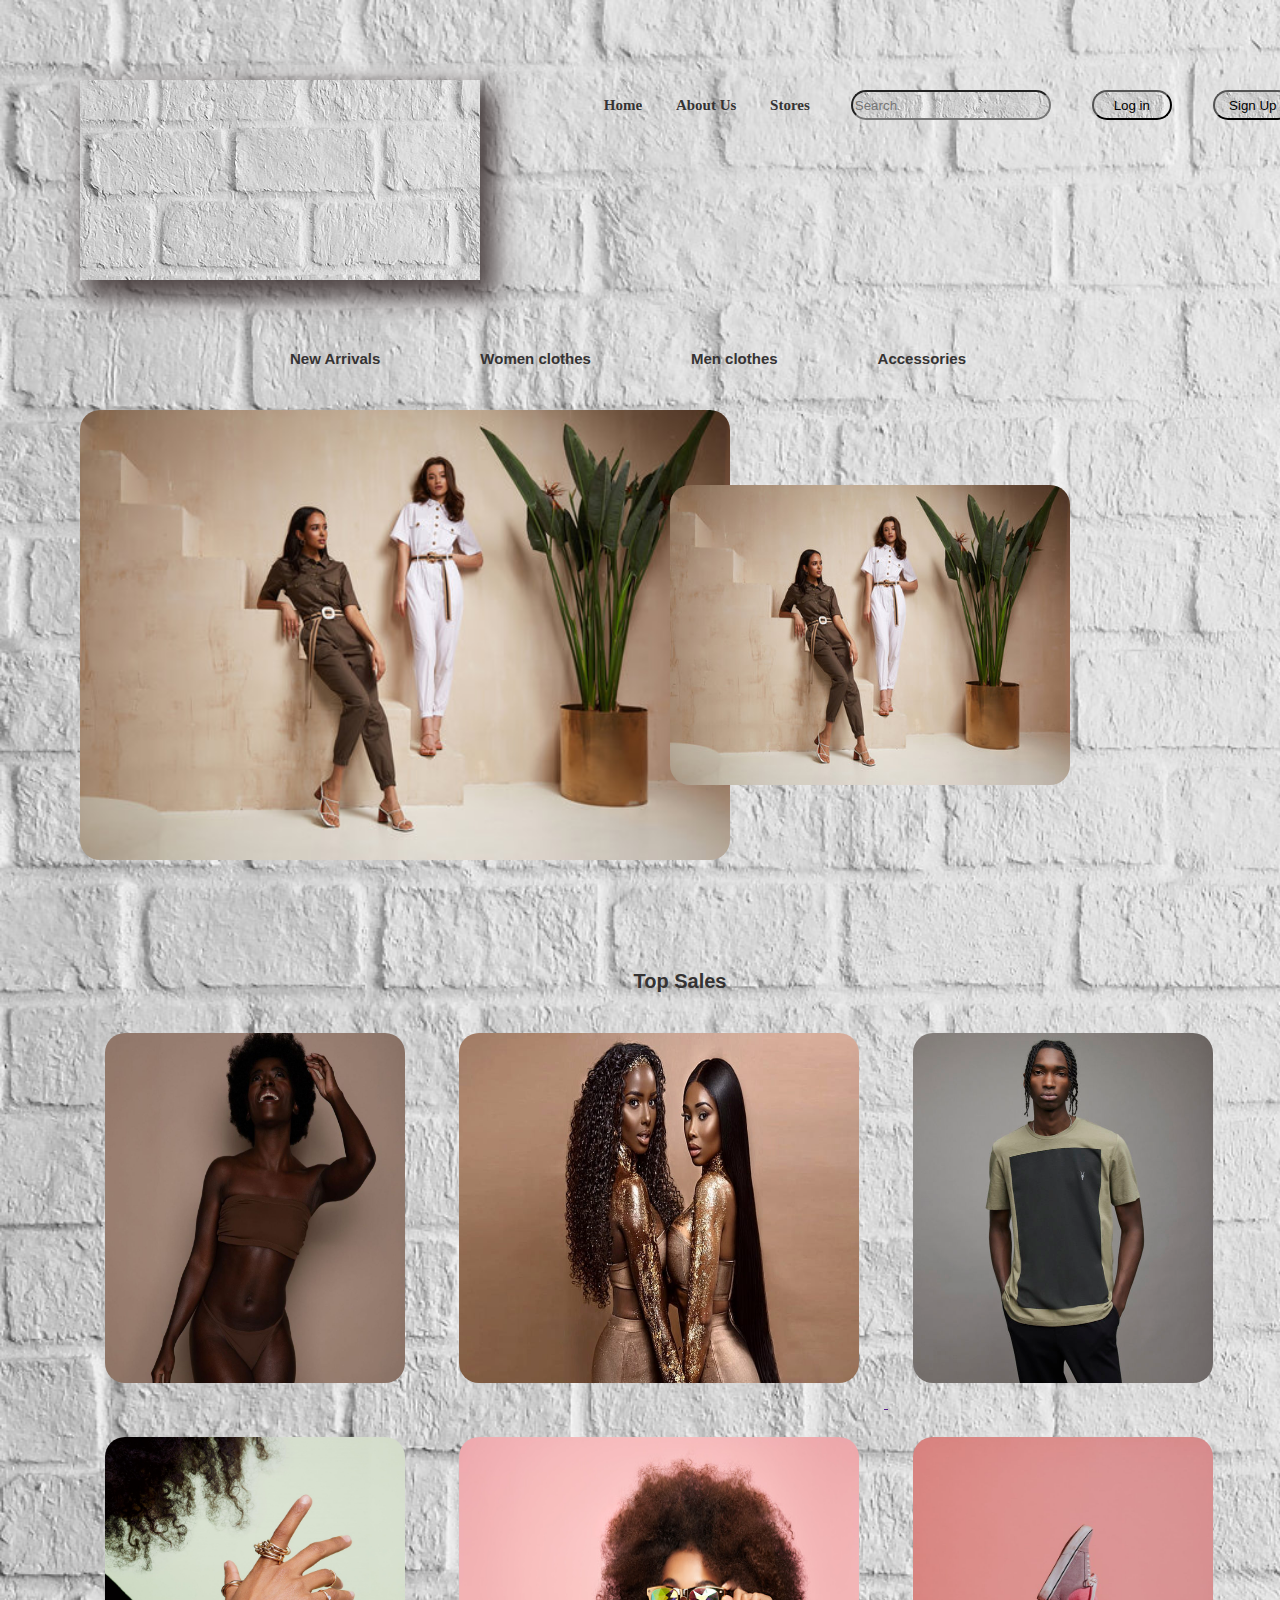
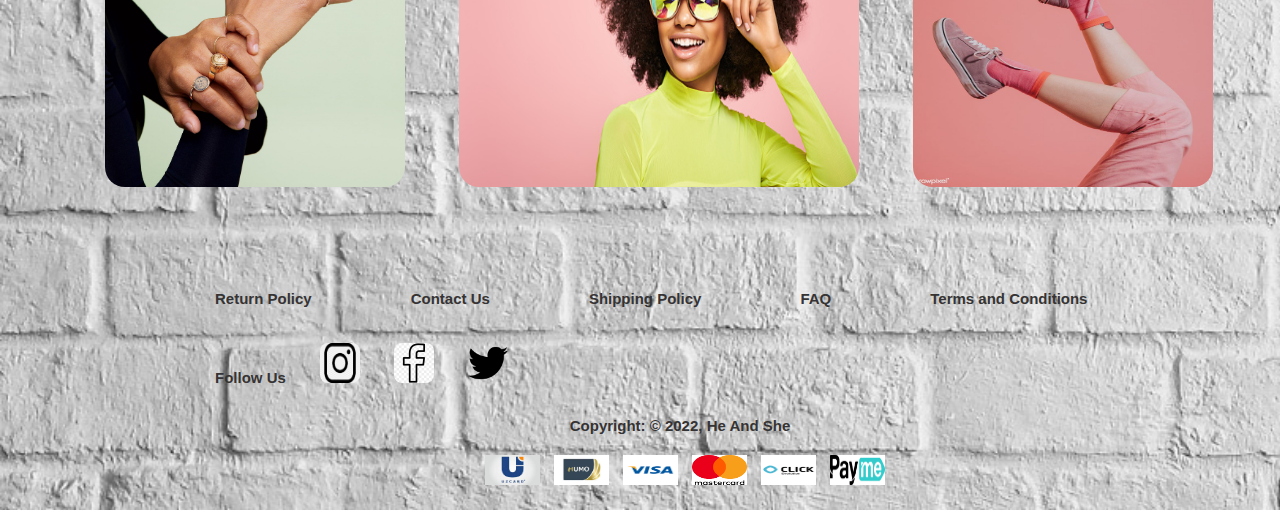
<file: index.html>
<!DOCTYPE html>
<html lang="en">
<head>
    <meta charset="UTF-8">
    <meta http-equiv="X-UA-Compatible" content="IE=edge">
    <meta name="viewport" content="width=device-width, initial-scale=1.0">
    <title>HeAndShe.store</title>
    <link rel="stylesheet" href="style/style.css">

    <style>
        *
        {
            box-sizing: border-box;
        }
    </style>
</head>
<body>   
<header>

<div></div>

<div> 
    <nav> 
        <ul class="ul-first"> 
            <li> <a href="file:///E:/Projects%20in%20Visual%20Studio/WT_CW1_00014812_/index.html"> Home </a> </li>
            <li> <a href="file:///E:/Projects%20in%20Visual%20Studio/WT_CW1_00014812_/index_home.html"> About Us </a> </li>
            <li> <a href="file:///E:/Projects%20in%20Visual%20Studio/WT_CW1_00014812_/index_stores.html"> Stores </a> </li>
        </ul>
    </nav>
    <input class="search_button" type="search" placeholder="Search">
    <a href="file:///E:/Projects%20in%20Visual%20Studio/WT_CW1_00014812_/index_login.html"> <button class="log_in_button"> Log in </button> </a>
    <a href="file:///E:/Projects%20in%20Visual%20Studio/WT_CW1_00014812_/index_signup.html"> <button class="log_in_button_2"> Sign Up </button> </a>
</div>
</header>

<section> 
    <nav>
        <ul><a class="dropdown-2" href="file:///E:/Projects%20in%20Visual%20Studio/WT_CW1_00014812_/index_new_arrivals.html">New Arrivals</a>
            <li><a href="file:///E:/Projects%20in%20Visual%20Studio/WT_CW1_00014812_/index_Man_Clothes.html">Men</a></li>
            <li><a href="file:///E:/Projects%20in%20Visual%20Studio/WT_CW1_00014812_/index_woman_clothes.html">Women</a></li>
            <li><a href="file:///E:/Projects%20in%20Visual%20Studio/WT_CW1_00014812_/index_accessories.html">Accessories</a></li>
        </ul>
    </nav>    

    <nav>
        <ul><a href="file:///E:/Projects%20in%20Visual%20Studio/WT_CW1_00014812_/index_woman_clothes.html">Women clothes</a> 
            <li><a href=""> Dresses </a></li>
            <li><a href=""> Bottoms </a></li> 
            <li><a href=""> Tops </a></li> 
            <li><a href=""> Skirts </a></li> 
            <li><a href=""> Shoes </a></li> 
        </ul>
    </nav>

    <nav> 
        <ul><a href="file:///E:/Projects%20in%20Visual%20Studio/WT_CW1_00014812_/index_Man_Clothes.html">Men clothes</a>
            <li><a href=""> T-shirts </a></li> 
            <li><a href=""> Suitsc </a></li>
            <li><a href=""> Bottoms </a></li>
            <li><a href=""> Shoes </a></li>  
            <li><a href=""> Shim </a></li> 
        </ul>            
    </nav>       

    <nav>
        <ul> <a href="file:///E:/Projects%20in%20Visual%20Studio/WT_CW1_00014812_/index_accessories.html">Accessories</a>
            <li><a href="">Rings</a></li>
            <li><a href="">Earrings</a></li>  
            <li><a href="">Anklets</a></li>
            <li><a href="">Nicklaces</a></li>
            <li><a href="">Bracelets</a></li>
            <li><a href="">Claw Clips</a></li>
            <li><a href="">Body Chains</a></li>
            <li><a href="">Hats</a></li>
            <li><a href="">Toe Rings</a></li>
            <li><a href="">Bags</a></li>
            <li><a href="">Sunglasses</a></li>
            <li><a href="">Water Bottles</a></li>
        </ul>  
    </nav>
</section>

<section class="section2">
    <div class="section2-div-1"> 
        <img class="background_image_1" src="style/images/background/background_product.jpg" alt=""> 
        <img class="background_image_11" src="style/images/background/background_product.jpg" alt=""> 
    </div>
</section>

<section class="section3">
    <p>Top Sales</p>
        <a href=""><img class="section3_image_1" src="style/images/product/Woman_underwears/woman_underwear_19.jpg" alt="Woman Underwears"></a>
        <a href=""><img class="section3_image_2" src="style/images/product/Woman_dresses/woman_dresses_37.jpg" alt="Woman Dresses"> </a> 
        <a href=""><img class="section3_image_3" src="style/images/product/Mens_T-shirts/mens_t-shirts_21.jpg" alt="Men T-shirts"> </a>
        <a href=""><img class="section3_image_4" src="style/images/product/Woman_Jewelries/Rings/Rings_1.jpg" alt="Rings"></a>
        <a href=""><img class="section3_image_5" src="style/images/product/Woman_sunglasses/woman_sunglasses_7.jpg" alt=""></a>
        <a href=""><img class="section3_image_6" src="style/images/product/Woman_Shoes/shoe_3.jpg" alt=""></a>
</section>

<footer> 
    <nav>
        <ul>
            <li><a href="file:///E:/Projects%20in%20Visual%20Studio/WT_CW1_00014812_/index_return_policy.html">Return Policy</a></li>
            <li><a href="file:///E:/Projects%20in%20Visual%20Studio/WT_CW1_00014812_/index_contact_us.html">Contact Us</a></li>
            <li><a href="file:///E:/Projects%20in%20Visual%20Studio/WT_CW1_00014812_/index_shipping_policy.html">Shipping Policy</a></li>
            <li><a href="file:///E:/Projects%20in%20Visual%20Studio/WT_CW1_00014812_/index_FAQ.html">FAQ</a></li>
            <li><a href="file:///E:/Projects%20in%20Visual%20Studio/WT_CW1_00014812_/index_terms_and_conditions.html">Terms and Conditions</a></li>
        </ul>
    </nav>

    <div class="footer-1-inside">
        <p>Follow Us</p>
            <a href=""> <img src="style/images/icons/instagram_icon_1.png" alt=""></a>
            <a href=""> <img src="style/images/icons/facebook_icon_1.png" alt=""></a>
            <a href=""> <img src="style/images/icons/twitter_icon.png" alt=""></a>
    </div>

    <div class="footer_inside">
        <object data="" type="">Copyright: &copy; 2022,   <a href="">He And She</a></object>
    </div>

    <div class="footer_inside_2">
        <img src="style/images/Paying_structure/uzcard_picture.jpg" alt="">
        <img src="style/images/Paying_structure/humo_picture.jpg" alt="">
        <img src="style/images/Paying_structure/visa_picture.png" alt="">
        <img src="style/images/Paying_structure/mastercard_picture.png" alt="">
        <img src="style/images/Paying_structure/click_picture.png" alt="">
        <img src="style/images/Paying_structure/payme_picture.png" alt="">
    </div>
</footer>

</body>
</html>
</file>
<file: style/style.css>
*
{
    margin: auto
}
body
{
    background-image: url(images/background/main_background_image.jpg);
    background-size: cover;
}
header
{
    width: 1300px;
    height: 300px;
    /* border: 1px solid green; */
    margin-top: 30px;
    display: inline-flex;
    margin-left: 30px;
}
header div:nth-child(1)
{
    width: 400px;
    height: 200px;
    margin-left: 50px;
    margin-top: 50px;
    /* border: 1px solid purple; */
    background-image: url(images/background/main_background_image.jpg);
    box-shadow: 10px 13px 24px 5px rgba(64,53,53,0.89);
}
header div:nth-child(2)
{
    width: 800px;
    height: 50px;
    /* border: 1px solid purple; */
    display: inline-flex;
    margin-top: 50px;
}
.ul-first
{
    list-style-type: none;
}
.ul-first li
{
    display: inline;
    margin-left: 30px;  
}
.ul-first li a
{
    color: rgb(53, 51, 51);
    font-size: 15px;
    font-weight: bold;
    text-decoration: none;
}
.search_button
{
    width: 200px;
    height: 30px;
    border-radius: 30px;
    background-image: url(images/background/main_background_image.jpg);
}
.log_in_button
{
    width: 80px;
    height: 30px;
    border-radius: 20px;
    background-image: url(images/background/main_background_image.jpg)
}
.log_in_button_2
{
    width: 80px;
    height: 30px;
    border-radius: 20px;
    background-image: url(images/background/main_background_image.jpg)
}
section
{
    width: 900px;
    height: 30px;
    /* border: 1px solid blue; */
    margin-top: 20px;
}
section nav ul
{
    float: left;
}
section nav ul a
{
    text-decoration: none;
    margin-left: 60px;
    font-size: 15px;
    font-weight: bold;
    color: rgb(53, 51, 51);
    font-family: 'Lucida Sans', 'Lucida Sans Regular', 'Lucida Grande', 'Lucida Sans Unicode', Geneva, Verdana, sans-serif;
    /* display: inline; */
}
section nav ul li a
{
    text-decoration: none;
    margin-left: 100px;
    font-size: 15px;
    font-weight: bold;
    color: rgb(53, 51, 51);
    font-family: 'Lucida Sans', 'Lucida Sans Regular', 'Lucida Grande', 'Lucida Sans Unicode', Geneva, Verdana, sans-serif;
    /* display: inline; */
}
section nav ul li
{
    list-style-type: none;
    display: none;
    position: absolute;
    box-shadow: 0px 8px 16px 0px rgba(0,0,0,0.2);
    z-index: 1;
    /* display: inline; */
}
section nav ul li a:hover
{
    opacity: 0.6;
    background-color: rgb(173, 168, 168);
    color: white;
}
.section2
{
    width: 1200px;
    height: 450px;
    /* border: 1px solid green; */
    margin-top: 30px;
    /* display: inline-flex; */
    margin-left: 80px;
}
.section2-div-1
{
    width: 1200px;
    height: 450px;
    /* border: 1px solid blue; */
    float: left;
}
.background_image_1
{
    width: 650px;
    height: 450px;
    z-index: -1;
    position: absolute;
    border-radius: 20px;
    float: left;
}
.background_image_11
{
    width: 400px;
    height: 300px;
    border-radius: 20px;
    margin-top: 75px;
    margin-left: 590px;
}
.section3
{
    width: 1200px;
    height: 900px;
    /* border: 1px solid green; */
    margin-top: 100px;
    /* display: inline-flex; */
    margin-left: 80px;
}
.section3 p
{
    font-weight: bold;
    text-align: center;
    padding-top: 10px;
    font-size: 20px;
    margin-bottom: 15px;
    color: rgb(53, 51, 51);
    font-family: 'Lucida Sans', 'Lucida Sans Regular', 'Lucida Grande', 'Lucida Sans Unicode', Geneva, Verdana, sans-serif;
}
.section3_image_1
{
    width: 300px;
    height: 350px;
    margin: 25px;
    border-radius: 20px;
}
.section3_image_2
{
    width: 400px;
    height: 350px;
    margin: 25px;
    border-radius: 20px;
}
.section3_image_3
{
    width: 300px;
    height: 350px;
    margin: 25px;
    border-radius: 20px;
}
.section3_image_4
{
    width: 300px;
    height: 350px;
    margin: 25px;
    border-radius: 20px;
}
.section3_image_5
{
    width: 400px;
    height: 350px;
    margin: 25px;
    border-radius: 20px;
}
.section3_image_6
{
    width: 300px;
    height: 350px;
    margin: 25px;
    border-radius: 20px;
}
footer
{
    width: 1200px;
    height: 220px;
    /* border: 1px solid green; */
    margin-top: 30px;
    margin-left: 80px;
}
footer nav ul li a
{
    text-decoration: none;
    font-size: 15px;
    font-weight: bold;
    color: rgb(53, 51, 51);
    font-family: 'Lucida Sans', 'Lucida Sans Regular', 'Lucida Grande', 'Lucida Sans Unicode', Geneva, Verdana, sans-serif;
}
footer nav ul li
{
    list-style-type: none;
    margin-left: 95px;
    display: inline;
}
.footer-1-inside p
{
    margin-top: 45px;
    margin-left: 135px;
    text-decoration: none;
    /* text-align: center; */
    font-size: 15px;
    font-weight: bold;
    display: inline;
    color: rgb(53, 51, 51);
    font-family: 'Lucida Sans', 'Lucida Sans Regular', 'Lucida Grande', 'Lucida Sans Unicode', Geneva, Verdana, sans-serif;
}
.footer-1-inside a img
{
    width: 40px;
    height: 40px;
    border-radius: 20%;
    margin-left: 30px;
    margin-top: 35px;
}
.footer_inside object a
{
    list-style-type: none;
    text-decoration: none;
    font-size: 15px;
    font-weight: bold;
    color: rgb(53, 51, 51);
    font-family: 'Lucida Sans', 'Lucida Sans Regular', 'Lucida Grande', 'Lucida Sans Unicode', Geneva, Verdana, sans-serif;
}
.footer_inside object
{
    font-size: 15px;
    font-weight: bold;
    color: rgb(53, 51, 51);
    font-family: 'Lucida Sans', 'Lucida Sans Regular', 'Lucida Grande', 'Lucida Sans Unicode', Geneva, Verdana, sans-serif;
}
.footer_inside
{
    margin-top: 30px;
    text-align: center;
}
.footer_inside_2 img
{
    width: 55px;
    height: 30px;
    margin-top: 20px;
    margin-left: 10px;
}
.footer_inside_2
{
    text-align: center;
}
</file>
